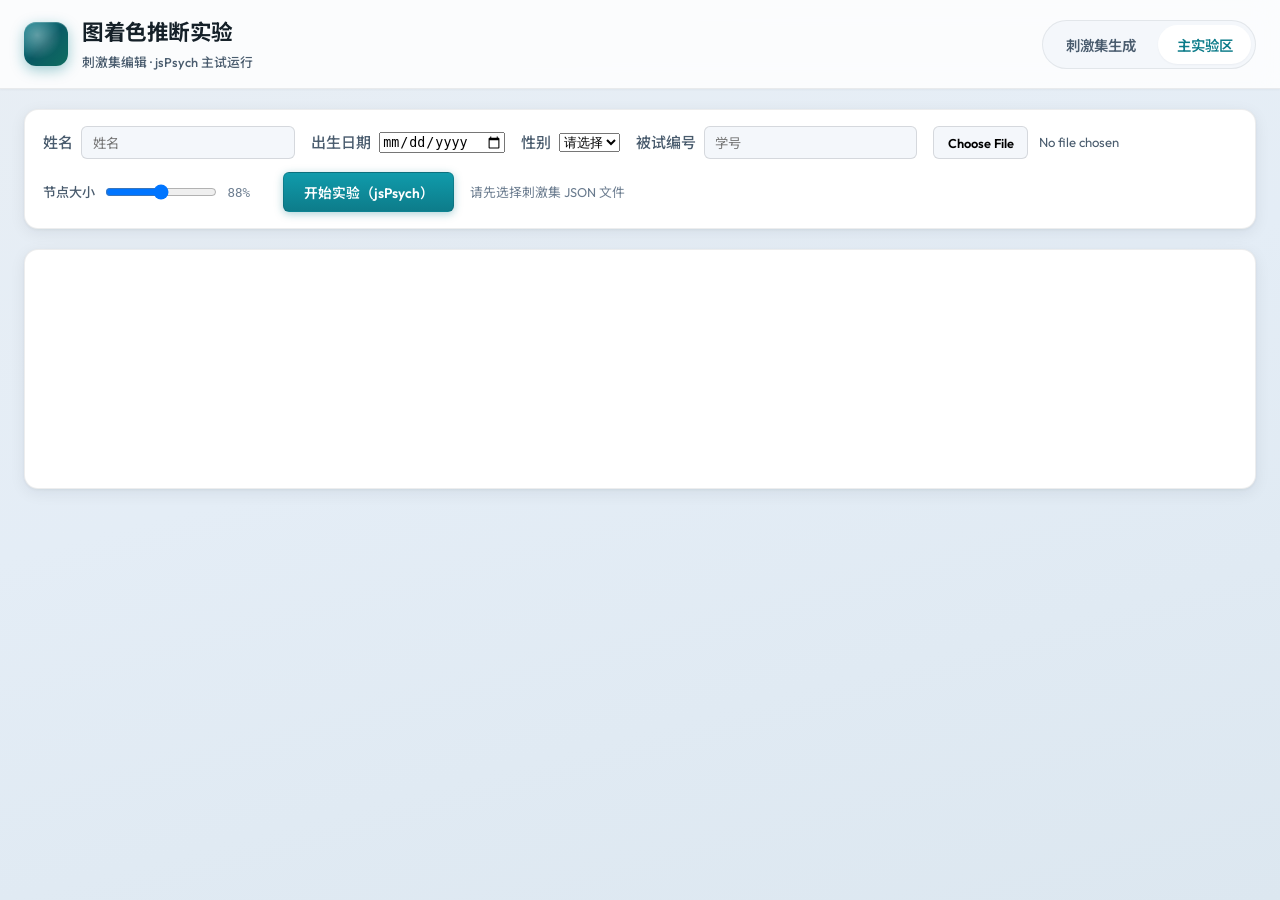
<file: docs/index.html>
<!DOCTYPE html>
<html lang="zh-CN">
<head>
  <meta charset="utf-8" />
  <meta name="viewport" content="width=device-width, initial-scale=1" />
  <title>图着色推断实验</title>
  <link rel="preconnect" href="https://fonts.googleapis.com" />
  <link rel="preconnect" href="https://fonts.gstatic.com" crossorigin />
  <link href="https://fonts.googleapis.com/css2?family=Noto+Sans+SC:wght@400;500;600;700&family=Outfit:wght@400;500;600&display=swap" rel="stylesheet" />
  <link rel="stylesheet" href="https://esm.sh/jspsych@7.3.4/css/jspsych.css" />
  <link rel="stylesheet" href="experiment_site/css/app.css" />
  <script type="importmap">
  {
    "imports": {
      "jspsych": "https://esm.sh/jspsych@7.3.4",
      "@jspsych/plugin-html-keyboard-response": "https://esm.sh/@jspsych/plugin-html-keyboard-response@1.1.3",
      "@jspsych/plugin-survey-text": "https://esm.sh/@jspsych/plugin-survey-text@1.1.3",
      "@jspsych/plugin-call-function": "https://esm.sh/@jspsych/plugin-call-function@1.1.2"
    }
  }
  </script>
</head>
<body class="app-shell">
  <header class="app-header">
    <div class="app-header-inner">
      <div class="app-brand">
        <span class="app-brand-mark" aria-hidden="true"></span>
        <div>
          <h1>图着色推断实验</h1>
          <p class="app-tagline">刺激集编辑 · jsPsych 主试运行</p>
        </div>
      </div>
      <nav class="tabs" aria-label="主功能区">
      <button type="button" id="tab-editor" data-panel="panel-editor">刺激集生成</button>
      <button type="button" id="tab-run" data-panel="panel-run">主实验区</button>
      </nav>
    </div>
  </header>

  <main class="app-main">
    <section id="panel-editor" class="panel">
      <div class="editor-toolbar card-toolbar">
        <label>刺激集名称 <input type="text" id="editor-stimulus-name" placeholder="my-stimulus-set" /></label>
        <label>画布宽 <input type="number" id="editor-canvas-w" min="400" max="2000" value="960" /></label>
        <label>画布高 <input type="number" id="editor-canvas-h" min="300" max="1400" value="620" /></label>
        <button type="button" id="btn-add-block">添加 Block</button>
        <button type="button" id="btn-add-trial">向当前 Block 添加 Trial</button>
        <button type="button" id="btn-duplicate-trial">复制当前 Trial</button>
        <button type="button" id="btn-delete-trial" class="btn-danger-soft">删除当前 Trial</button>
        <button type="button" id="btn-delete-block" class="btn-danger-soft">删除当前 Block</button>
        <span class="sep"></span>
        <button type="button" id="btn-add-node">添加节点</button>
        <button type="button" id="btn-delete-node" class="btn-danger-soft">删除选中节点</button>
        <button type="button" id="btn-edge-mode">连边：依次点两节点</button>
        <button type="button" id="btn-clear-edges">清除所有边</button>
        <span class="sep"></span>
        <button type="button" id="btn-import">导入 JSON</button>
        <button type="button" id="btn-import-legacy">旧版转新版导入</button>
        <button type="button" id="btn-export">导出 JSON</button>
        <span class="sep"></span>
        <label class="node-scale-label">节点大小 <input type="range" id="editor-node-scale" min="0.45" max="1.35" step="0.05" value="1" /> <span id="editor-node-scale-val">100%</span></label>
        <input type="file" id="file-import" accept="application/json,.json" hidden />
      </div>
      <div class="editor-body">
        <aside class="editor-sidebar">
          <h2>Block / Trial</h2>
          <p class="hint block-tree-hint">拖拽 Trial 可调整顺序，或拖到其他 Block（标题区、条目间、底部「追加」区均可放置）。</p>
          <div id="block-trial-tree"></div>
          <h2>当前 Trial</h2>
          <label>graphId <input type="text" id="trial-graph-id" /></label>
          <label>orderMode
            <select id="trial-order-mode">
              <option value="sequential">自定顺序 sequential</option>
              <option value="free">自由顺序 free</option>
            </select>
          </label>
          <p class="hint">每幅图节点 ID 从 <strong>A</strong> 起、按 Trial 独立编号。已着色节点可反复修改；可对选中节点执行「清空信念」。导出会保留填色操作序列（同一节点重复填色也会逐次记录），但清空动作不进入该序列。</p>
          <p class="hint">已着色节点由下方选择节点 + 三角盘设定；被试仅报告未着色节点。</p>
          <h3>初始信念</h3>
          <label class="editor-belief-select-label">选择节点
            <select id="editor-belief-node">
              <option value="">— 请选择 —</option>
            </select>
          </label>
          <p class="hint editor-belief-hint">先选节点，用右侧三角盘或下方数值 / 一行公式设定，再点「应用信念」。可点列表中「载入」重新编辑该节点。</p>
          <div class="editor-rgb-row">
            <label>R <input type="number" id="editor-belief-r" step="any" min="0" max="1" /></label>
            <label>G <input type="number" id="editor-belief-g" step="any" min="0" max="1" /></label>
            <label>B <input type="number" id="editor-belief-b" step="any" min="0" max="1" /></label>
          </div>
          <p class="hint">一行解析（自动归一化为概率单纯形）：例如 <code>R=0.33 G=0.33 B=0.34</code> 或 <code>r=0.2 g=0.3 b=0.5</code></p>
          <div class="editor-rgb-line-row">
            <input type="text" id="editor-belief-rgb-line" class="editor-belief-rgb-line" placeholder="R=0.33 G=0.33 B=0.34" />
            <button type="button" id="btn-parse-rgb-line">解析到数值与三角盘</button>
          </div>
          <div class="editor-belief-actions">
            <button type="button" id="btn-apply-belief" class="btn-primary-soft">应用信念到选中节点</button>
            <button type="button" id="btn-clear-belief" class="btn-danger-soft">清空选中节点信念</button>
          </div>
          <h3>已有着色节点</h3>
          <div id="colored-nodes-panel"></div>
          <h3>邻接矩阵（0 / 1）</h3>
          <p class="hint">行、列顺序与当前节点列表一致（见下方顺序）。对称 0/1 矩阵，对角线为 0。可用空格或逗号分隔。</p>
          <textarea id="editor-adj-matrix" class="editor-adj-matrix" rows="6" placeholder="例如 3 个节点时：&#10;0 1 0&#10;1 0 1&#10;0 1 0"></textarea>
          <p id="editor-node-order-hint" class="hint editor-node-order"></p>
          <div class="editor-matrix-actions">
            <button type="button" id="btn-apply-adj-matrix">从矩阵应用边</button>
            <button type="button" id="btn-fill-matrix-from-edges">用当前边填入矩阵</button>
          </div>
          <h3 id="report-order-heading">报告顺序（仅未着色，可拖拽排序）</h3>
          <ul id="report-order-list" class="sortable-list"></ul>
          <p id="report-order-free-hint" class="hint hidden">自由顺序模式下被试自选下一个未着色节点。</p>
        </aside>
        <div class="editor-canvas-wrap">
          <canvas id="editor-canvas" width="960" height="620"></canvas>
          <div class="editor-canvas-hint">拖拽节点调整位置；此处画布始终显示节点字母。连边：依次点两节点，或用左侧邻接矩阵。</div>
        </div>
        <aside class="editor-picker-panel">
          <h3>三角盘（对左侧选中节点调信念）</h3>
          <canvas id="editor-picker-canvas" width="280" height="280"></canvas>
          <div class="rgb-readout" id="editor-rgb-readout"></div>
        </aside>
      </div>
    </section>

    <section id="panel-run" class="panel panel-run active">
      <div class="run-toolbar card-toolbar">
        <label>姓名 <input type="text" id="run-name" placeholder="姓名" /></label>
        <label>出生日期 <input type="date" id="run-birthdate" /></label>
        <label>性别
          <select id="run-gender">
            <option value="">请选择</option>
            <option value="male">男</option>
            <option value="female">女</option>
            <option value="other">其他</option>
          </select>
        </label>
        <label>被试编号 <input type="text" id="run-participant" placeholder="学号" /></label>
        <input type="file" id="run-stimulus-file" accept="application/json,.json" />
        <label class="node-scale-label">节点大小 <input type="range" id="run-node-scale" min="0.45" max="1.35" step="0.05" value="1" /> <span id="run-node-scale-val">100%</span></label>
        <button type="button" id="btn-start-exp">开始实验（jsPsych）</button>
        <p id="run-stimulus-status" class="hint">请先选择刺激集 JSON 文件</p>
      </div>
      <div id="jspsych-target"></div>
    </section>
  </main>

  <script src="experiment_site/js/graphTheme.js"></script>
  <script src="experiment_site/js/trianglePicker.js"></script>
  <script src="experiment_site/js/graphCanvas.js"></script>
  <script src="experiment_site/js/editor.js"></script>
  <script src="experiment_site/js/app.js"></script>
  <script type="module" src="experiment_site/js/runner.js"></script>
</body>
</html>
</file>
<file: docs/experiment_site/css/app.css>
/* —— 图着色实验 · 界面主题 —— */
:root {
  --font-sans: "Outfit", "Noto Sans SC", system-ui, sans-serif;
  --font-mono: "JetBrains Mono", "Cascadia Code", ui-monospace, monospace;

  --bg-page: #e8eef4;
  --bg-page-2: #dce7f0;
  --surface: #ffffff;
  --surface-muted: #f4f7fb;

  --text: #152028;
  --text-secondary: #4a5c6e;
  --text-hint: #6b7c8f;

  --accent: #0d7c8a;
  --accent-soft: rgba(13, 124, 138, 0.12);
  --accent-hover: #0a656f;
  --accent-glow: rgba(13, 124, 138, 0.35);

  --border: rgba(21, 32, 40, 0.08);
  --border-strong: rgba(21, 32, 40, 0.14);

  --radius: 14px;
  --radius-sm: 10px;
  --radius-xs: 6px;

  --shadow-sm: 0 1px 2px rgba(21, 32, 40, 0.04);
  --shadow-md: 0 4px 16px rgba(21, 32, 40, 0.07), 0 1px 3px rgba(21, 32, 40, 0.05);
  --shadow-lg: 0 12px 40px rgba(21, 32, 40, 0.1);

  --header-h: auto;
  --focus-ring: 0 0 0 3px var(--accent-glow);
}

*,
*::before,
*::after {
  box-sizing: border-box;
}

html {
  scroll-behavior: smooth;
}

body.app-shell {
  margin: 0;
  min-height: 100vh;
  font-family: var(--font-sans);
  font-size: 15px;
  line-height: 1.55;
  color: var(--text);
  background: linear-gradient(165deg, var(--bg-page) 0%, #e4edf6 45%, var(--bg-page-2) 100%);
  background-attachment: fixed;
}

/* —— 顶栏 —— */
.app-header {
  position: sticky;
  top: 0;
  z-index: 100;
  border-bottom: 1px solid var(--border);
  background: rgba(255, 255, 255, 0.82);
  backdrop-filter: blur(12px);
  -webkit-backdrop-filter: blur(12px);
  box-shadow: var(--shadow-sm);
}

.app-header-inner {
  max-width: 1680px;
  margin: 0 auto;
  padding: 1rem 1.5rem 1rem;
  display: flex;
  flex-wrap: wrap;
  align-items: center;
  justify-content: space-between;
  gap: 1rem 1.5rem;
}

.app-brand {
  display: flex;
  align-items: center;
  gap: 0.875rem;
}

.app-brand-mark {
  width: 44px;
  height: 44px;
  border-radius: 12px;
  background: linear-gradient(135deg, #0d7c8a 0%, #0a5c66 50%, #127c6e 100%);
  box-shadow: 0 4px 14px rgba(13, 124, 138, 0.4), inset 0 1px 0 rgba(255, 255, 255, 0.2);
  flex-shrink: 0;
}

.app-brand-mark::after {
  content: "";
  display: block;
  width: 100%;
  height: 100%;
  border-radius: inherit;
  background:
    radial-gradient(circle at 30% 30%, rgba(255, 255, 255, 0.35) 0%, transparent 55%),
    linear-gradient(145deg, transparent 40%, rgba(0, 0, 0, 0.12) 100%);
}

.app-header h1 {
  margin: 0;
  font-size: 1.35rem;
  font-weight: 700;
  letter-spacing: -0.02em;
  color: var(--text);
}

.app-tagline {
  margin: 0.2rem 0 0;
  font-size: 0.8rem;
  font-weight: 500;
  color: var(--text-secondary);
}

/* —— Tab —— */
.tabs {
  display: inline-flex;
  padding: 4px;
  gap: 4px;
  background: var(--surface-muted);
  border-radius: 999px;
  border: 1px solid var(--border);
}

.tabs button {
  padding: 0.55rem 1.15rem;
  border: none;
  background: transparent;
  color: var(--text-secondary);
  font-family: inherit;
  font-size: 0.9rem;
  font-weight: 600;
  cursor: pointer;
  border-radius: 999px;
  transition: color 0.2s, background 0.2s, box-shadow 0.2s;
}

.tabs button:hover {
  color: var(--text);
  background: rgba(255, 255, 255, 0.7);
}

.tabs button.active {
  background: var(--surface);
  color: var(--accent);
  box-shadow: var(--shadow-sm);
}

.tabs button:focus-visible {
  outline: none;
  box-shadow: var(--focus-ring);
}

/* —— 主区域 —— */
.app-main {
  max-width: 1680px;
  margin: 0 auto;
  padding: 1.25rem 1.5rem 2.5rem;
}

.panel {
  display: none;
  animation: panelIn 0.25s ease-out;
}

@keyframes panelIn {
  from {
    opacity: 0;
    transform: translateY(6px);
  }
  to {
    opacity: 1;
    transform: translateY(0);
  }
}

.panel.active {
  display: block;
}

/* 工具条卡片 */
.card-toolbar {
  display: flex;
  flex-wrap: wrap;
  align-items: center;
  gap: 0.65rem 0.85rem;
  margin-bottom: 1.25rem;
  padding: 1rem 1.15rem;
  background: var(--surface);
  border: 1px solid var(--border);
  border-radius: var(--radius);
  box-shadow: var(--shadow-md);
}

.editor-toolbar label {
  display: inline-flex;
  align-items: center;
  gap: 0.45rem;
  font-size: 0.88rem;
  font-weight: 500;
  color: var(--text-secondary);
}

.editor-toolbar input[type="number"],
.editor-toolbar input[type="text"] {
  width: 6.5rem;
  padding: 0.45rem 0.6rem;
  border: 1px solid var(--border-strong);
  border-radius: var(--radius-xs);
  background: var(--surface-muted);
  font-family: inherit;
  font-size: 0.88rem;
  color: var(--text);
  transition: border-color 0.15s, box-shadow 0.15s, background 0.15s;
}

.editor-toolbar input:hover {
  border-color: rgba(13, 124, 138, 0.35);
}

.editor-toolbar input:focus {
  outline: none;
  border-color: var(--accent);
  background: var(--surface);
  box-shadow: var(--focus-ring);
}

/* 按钮层次 */
button[type="button"] {
  font-family: inherit;
  cursor: pointer;
}

.editor-toolbar button,
.run-toolbar button {
  padding: 0.5rem 0.95rem;
  font-size: 0.86rem;
  font-weight: 600;
  border-radius: var(--radius-xs);
  border: 1px solid var(--border-strong);
  background: var(--surface);
  color: var(--text);
  transition: transform 0.12s, border-color 0.15s, box-shadow 0.15s, background 0.15s;
}

.editor-toolbar button:hover,
.run-toolbar button:hover {
  border-color: rgba(13, 124, 138, 0.45);
  background: var(--surface-muted);
}

.editor-toolbar button:active,
.run-toolbar button:active {
  transform: scale(0.98);
}

.editor-toolbar button:focus-visible,
.run-toolbar button:focus-visible {
  outline: none;
  box-shadow: var(--focus-ring);
}

#btn-start-exp {
  padding: 0.55rem 1.2rem;
  background: linear-gradient(180deg, #109bab 0%, var(--accent) 100%);
  border: 1px solid rgba(10, 90, 100, 0.35);
  color: #fff;
  box-shadow: 0 2px 8px rgba(13, 124, 138, 0.35);
}

#btn-start-exp:hover {
  background: linear-gradient(180deg, #12a8b8 0%, var(--accent-hover) 100%);
  border-color: rgba(10, 90, 100, 0.5);
  color: #fff;
}

.sep {
  width: 1px;
  height: 1.5rem;
  background: linear-gradient(180deg, transparent, var(--border-strong), transparent);
  margin: 0 0.25rem;
  flex-shrink: 0;
}

/* —— 编辑区三栏 —— */
.editor-body {
  display: grid;
  grid-template-columns: minmax(240px, 280px) minmax(0, 1fr) minmax(260px, 300px);
  gap: 1.25rem;
  align-items: start;
}

@media (max-width: 1200px) {
  .editor-body {
    grid-template-columns: 1fr;
  }
}

.editor-sidebar,
.editor-picker-panel {
  padding: 1.1rem 1rem;
  background: var(--surface);
  border: 1px solid var(--border);
  border-radius: var(--radius);
  box-shadow: var(--shadow-md);
}

.editor-sidebar h2,
.editor-sidebar h3,
.editor-picker-panel h3 {
  font-size: 0.82rem;
  font-weight: 700;
  letter-spacing: 0.04em;
  text-transform: uppercase;
  color: var(--text-hint);
  margin: 1rem 0 0.6rem;
}

.editor-sidebar h2:first-child,
.editor-picker-panel h3:first-child {
  margin-top: 0;
}

.editor-sidebar label {
  display: block;
  margin-bottom: 0.65rem;
  font-size: 0.88rem;
  font-weight: 500;
  color: var(--text-secondary);
}

.editor-sidebar input[type="text"],
.editor-sidebar select {
  width: 100%;
  margin-top: 0.35rem;
  padding: 0.5rem 0.65rem;
  border: 1px solid var(--border-strong);
  border-radius: var(--radius-xs);
  background: var(--surface-muted);
  font-family: inherit;
  font-size: 0.88rem;
  color: var(--text);
  transition: border-color 0.15s, box-shadow 0.15s;
}

.editor-sidebar input:focus,
.editor-sidebar select:focus {
  outline: none;
  border-color: var(--accent);
  background: var(--surface);
  box-shadow: var(--focus-ring);
}

.block-tree-hint {
  margin-top: 0;
  margin-bottom: 0.5rem;
  font-size: 0.78rem;
}

#block-trial-tree {
  font-size: 0.82rem;
  max-height: 280px;
  overflow: auto;
  border: 1px solid var(--border);
  border-radius: var(--radius-sm);
  padding: 0.5rem 0.5rem;
  background: var(--surface-muted);
  scrollbar-width: thin;
  scrollbar-color: rgba(13, 124, 138, 0.35) transparent;
}

.block-tree-block {
  margin-bottom: 0.75rem;
  padding: 0.45rem 0.5rem;
  border-radius: var(--radius-xs);
  border: 1px dashed transparent;
  transition: border-color 0.15s, background 0.15s;
}

.block-tree-block.block-tree-drag-over {
  border-color: rgba(13, 124, 138, 0.55);
  background: rgba(13, 124, 138, 0.06);
}

.block-tree-head {
  font-weight: 700;
  font-size: 0.8rem;
  color: var(--text-secondary);
  margin-bottom: 0.35rem;
  padding: 0.25rem 0.35rem;
  border-radius: 4px;
  cursor: default;
}

.block-tree-head.block-tree-drop-target {
  outline: 1px dashed rgba(13, 124, 138, 0.4);
}

.block-tree-trials {
  padding-left: 0.35rem;
  border-left: 2px solid rgba(13, 124, 138, 0.2);
}

.block-tree-drop-end {
  font-size: 0.72rem;
  color: var(--text-hint);
  padding: 0.35rem 0.45rem;
  margin-top: 0.25rem;
  border-radius: 4px;
  border: 1px dashed rgba(13, 124, 138, 0.25);
  text-align: center;
}

.block-tree-drop-end.block-tree-drag-over {
  border-color: rgba(13, 124, 138, 0.55);
  background: rgba(13, 124, 138, 0.08);
}

.trial-item[draggable="true"] {
  cursor: grab;
}

.trial-item[draggable="true"]:active {
  cursor: grabbing;
}

#block-trial-tree::-webkit-scrollbar {
  width: 6px;
}

#block-trial-tree::-webkit-scrollbar-thumb {
  background: rgba(13, 124, 138, 0.35);
  border-radius: 99px;
}

.block-item {
  margin-bottom: 0.65rem;
}

.block-item strong {
  cursor: pointer;
  color: var(--accent);
  font-weight: 700;
}

.trial-item {
  padding: 0.4rem 0.55rem;
  margin: 3px 0;
  cursor: pointer;
  border-radius: var(--radius-xs);
  border: 1px solid transparent;
  transition: background 0.15s, border-color 0.15s;
}

.trial-item:hover {
  background: rgba(13, 124, 138, 0.08);
}

.trial-item.current {
  background: var(--accent-soft);
  border-color: rgba(13, 124, 138, 0.35);
  color: var(--accent-hover);
  font-weight: 600;
}

.editor-canvas-wrap {
  border: 1px solid var(--border);
  border-radius: var(--radius);
  background: var(--surface);
  box-shadow: var(--shadow-lg);
  display: inline-block;
  max-width: 100%;
  overflow: hidden;
}

#editor-canvas {
  display: block;
  cursor: crosshair;
  max-width: 100%;
  height: auto;
  vertical-align: middle;
}

.editor-canvas-hint {
  font-size: 0.78rem;
  color: var(--text-hint);
  padding: 0.65rem 0.85rem;
  background: linear-gradient(180deg, var(--surface-muted) 0%, var(--surface) 100%);
  border-top: 1px solid var(--border);
}

#editor-picker-canvas {
  display: block;
  cursor: pointer;
  border-radius: var(--radius-sm);
  border: 1px solid var(--border-strong);
  box-shadow: inset 0 1px 3px rgba(21, 32, 40, 0.06);
}

.rgb-readout {
  font-size: 0.82rem;
  margin-top: 0.75rem;
  font-family: var(--font-mono);
  padding: 0.5rem 0.65rem;
  background: var(--surface-muted);
  border-radius: var(--radius-xs);
  border: 1px solid var(--border);
  color: var(--text-secondary);
}

.hint {
  font-size: 0.8rem;
  color: var(--text-hint);
  margin: 0.65rem 0;
  line-height: 1.5;
}

.hidden {
  display: none !important;
}

.hint.hidden {
  display: none;
}

.sortable-list {
  list-style: decimal;
  padding-left: 1.75rem;
  min-height: 2.5rem;
  border: 1px dashed rgba(13, 124, 138, 0.35);
  border-radius: var(--radius-sm);
  padding: 0.65rem 0.75rem 0.65rem 2rem;
  background: linear-gradient(180deg, #f8fafc 0%, var(--surface-muted) 100%);
}

.sortable-list li {
  padding: 0.45rem 0.55rem;
  margin: 5px 0;
  background: var(--surface);
  border: 1px solid var(--border);
  border-radius: var(--radius-xs);
  cursor: grab;
  box-shadow: var(--shadow-sm);
  transition: box-shadow 0.15s;
}

.sortable-list li:active {
  cursor: grabbing;
}

.sortable-list li:hover {
  box-shadow: var(--shadow-md);
}

.colored-row {
  display: grid;
  grid-template-columns: 1fr auto auto;
  gap: 0.35rem;
  align-items: center;
  margin-bottom: 0.55rem;
  font-size: 0.82rem;
}

.colored-row button {
  padding: 0.3rem 0.55rem;
  font-size: 0.75rem;
  border-radius: var(--radius-xs);
  border: 1px solid var(--border-strong);
  background: var(--surface);
  font-family: inherit;
  cursor: pointer;
  white-space: nowrap;
}

.colored-row button.colored-btn-load:hover {
  border-color: rgba(13, 124, 138, 0.45);
  color: var(--accent-hover);
}

.colored-row button.colored-btn-remove:hover {
  border-color: rgba(180, 60, 60, 0.45);
  color: #a32;
}

.editor-belief-select-label {
  display: block;
  margin-bottom: 0.5rem;
  font-size: 0.88rem;
  font-weight: 500;
  color: var(--text-secondary);
}

.editor-belief-select-label select {
  display: block;
  width: 100%;
  margin-top: 0.35rem;
  padding: 0.5rem 0.65rem;
  border: 1px solid var(--border-strong);
  border-radius: var(--radius-xs);
  background: var(--surface-muted);
  font-family: inherit;
  font-size: 0.88rem;
}

.editor-belief-hint {
  margin-top: 0.35rem;
}

.editor-belief-actions {
  margin: 0.65rem 0 1rem;
}

.btn-primary-soft {
  width: 100%;
  padding: 0.55rem 0.75rem;
  font-weight: 600;
  font-family: inherit;
  font-size: 0.88rem;
  border-radius: var(--radius-xs);
  border: 1px solid rgba(13, 124, 138, 0.45);
  background: var(--accent-soft);
  color: var(--accent-hover);
  cursor: pointer;
  transition: background 0.15s, border-color 0.15s;
}

.btn-primary-soft:hover {
  border-style: solid;
  background: rgba(13, 124, 138, 0.2);
}

.btn-primary-soft:focus-visible {
  outline: none;
  box-shadow: var(--focus-ring);
}

.editor-adj-matrix {
  width: 100%;
  margin: 0.35rem 0;
  padding: 0.65rem 0.75rem;
  font-family: var(--font-mono);
  font-size: 0.8rem;
  line-height: 1.45;
  border: 1px solid var(--border-strong);
  border-radius: var(--radius-sm);
  background: var(--surface-muted);
  color: var(--text);
  resize: vertical;
  min-height: 5rem;
}

.editor-adj-matrix:focus {
  outline: none;
  border-color: var(--accent);
  box-shadow: var(--focus-ring);
  background: var(--surface);
}

.editor-node-order {
  font-family: var(--font-mono);
  font-size: 0.78rem;
  word-break: break-all;
}

.editor-matrix-actions {
  display: flex;
  flex-wrap: wrap;
  gap: 0.5rem;
  margin-top: 0.5rem;
}

.editor-matrix-actions button {
  padding: 0.45rem 0.75rem;
  font-size: 0.82rem;
  font-family: inherit;
  font-weight: 600;
  border-radius: var(--radius-xs);
  border: 1px solid var(--border-strong);
  background: var(--surface);
  cursor: pointer;
}

.editor-matrix-actions button:hover {
  border-color: rgba(13, 124, 138, 0.4);
  background: var(--surface-muted);
}

.editor-rgb-row {
  display: grid;
  grid-template-columns: repeat(3, 1fr);
  gap: 0.4rem;
  margin: 0.5rem 0;
}

.editor-rgb-row label {
  display: flex;
  flex-direction: column;
  gap: 0.25rem;
  font-size: 0.75rem;
  font-weight: 600;
  color: var(--text-secondary);
}

.editor-rgb-row input {
  width: 100%;
  padding: 0.4rem 0.45rem;
  font-family: var(--font-mono);
  font-size: 0.82rem;
  border: 1px solid var(--border-strong);
  border-radius: var(--radius-xs);
  background: var(--surface-muted);
}

.editor-rgb-row input:focus {
  outline: none;
  border-color: var(--accent);
  box-shadow: var(--focus-ring);
}

.editor-rgb-line-row {
  display: flex;
  flex-wrap: wrap;
  gap: 0.5rem;
  align-items: stretch;
  margin-bottom: 0.65rem;
}

.editor-belief-rgb-line {
  flex: 1 1 140px;
  min-width: 0;
  padding: 0.45rem 0.55rem;
  font-family: var(--font-mono);
  font-size: 0.82rem;
  border: 1px solid var(--border-strong);
  border-radius: var(--radius-xs);
  background: var(--surface-muted);
}

.editor-rgb-line-row button {
  padding: 0.45rem 0.65rem;
  font-size: 0.8rem;
  font-family: inherit;
  font-weight: 600;
  border-radius: var(--radius-xs);
  border: 1px solid var(--border-strong);
  background: var(--surface);
  cursor: pointer;
  white-space: nowrap;
}

.editor-rgb-line-row button:hover {
  border-color: rgba(13, 124, 138, 0.4);
  background: var(--surface-muted);
}

.node-scale-label {
  display: inline-flex;
  align-items: center;
  gap: 0.4rem;
  font-size: 0.82rem;
  font-weight: 600;
  color: var(--text-secondary);
  white-space: nowrap;
}

.node-scale-label input[type="range"] {
  width: 7rem;
  vertical-align: middle;
}

.node-scale-label span[id$="-scale-val"] {
  font-family: var(--font-mono);
  font-size: 0.78rem;
  min-width: 2.5rem;
  color: var(--text-hint);
}

/* —— 实验区 —— */
.panel-run .run-toolbar {
  margin-bottom: 1.25rem;
}

.run-toolbar {
  display: flex;
  flex-wrap: wrap;
  align-items: center;
  gap: 0.85rem 1rem;
}

.run-toolbar label {
  display: flex;
  align-items: center;
  gap: 0.5rem;
  font-weight: 500;
  color: var(--text-secondary);
}

.run-toolbar input[type="text"] {
  padding: 0.45rem 0.65rem;
  border: 1px solid var(--border-strong);
  border-radius: var(--radius-xs);
  background: var(--surface-muted);
  font-family: inherit;
  min-width: 8rem;
}

.run-toolbar input[type="text"]:focus {
  outline: none;
  border-color: var(--accent);
  box-shadow: var(--focus-ring);
}

.run-toolbar input[type="file"] {
  font-size: 0.82rem;
  font-family: inherit;
  color: var(--text-secondary);
  max-width: min(100%, 280px);
}

.run-toolbar input[type="file"]::file-selector-button {
  margin-right: 0.65rem;
  padding: 0.45rem 0.85rem;
  border: 1px solid var(--border-strong);
  border-radius: var(--radius-xs);
  background: var(--surface-muted);
  font-family: inherit;
  font-weight: 600;
  font-size: 0.8rem;
  cursor: pointer;
  transition: background 0.15s, border-color 0.15s;
}

.run-toolbar input[type="file"]::file-selector-button:hover {
  background: var(--accent-soft);
  border-color: rgba(13, 124, 138, 0.4);
}

#run-stimulus-status.hint {
  margin: 0;
  flex: 1 1 200px;
}

#jspsych-target {
  min-height: 240px;
  padding: 1.25rem;
  border-radius: var(--radius);
  border: 1px solid var(--border);
  background: var(--surface);
  box-shadow: var(--shadow-md);
}

/* jsPsych 内容区微调 */
#jspsych-target .jspsych-content {
  max-width: 52rem;
  margin: 0 auto;
}

/* 连边模式：高亮工具栏按钮 */
.edge-mode #btn-edge-mode {
  outline: none;
  border-color: var(--accent);
  background: var(--accent-soft);
  color: var(--accent-hover);
  box-shadow: var(--focus-ring);
}

/* 减少动画偏好 */
@media (prefers-reduced-motion: reduce) {
  *,
  *::before,
  *::after {
    animation-duration: 0.01ms !important;
    animation-iteration-count: 1 !important;
    transition-duration: 0.01ms !important;
  }
}
</file>
